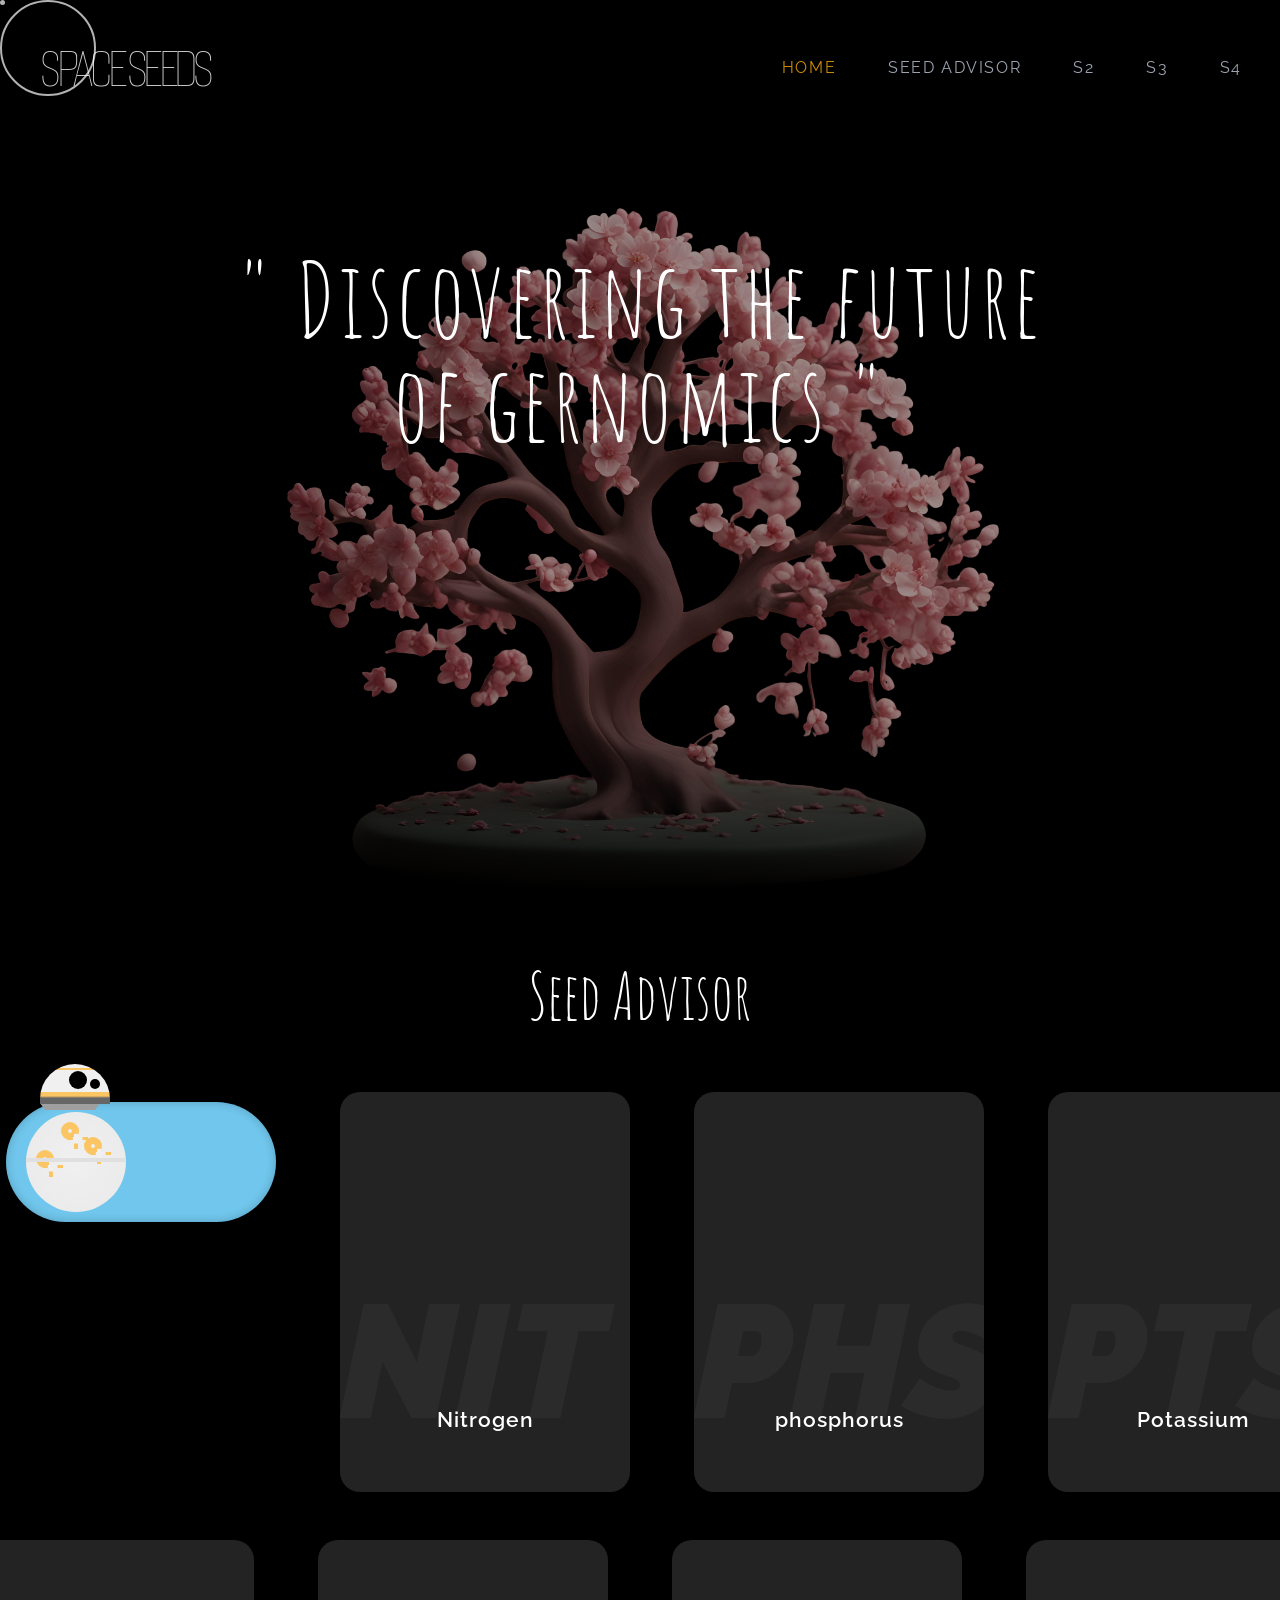
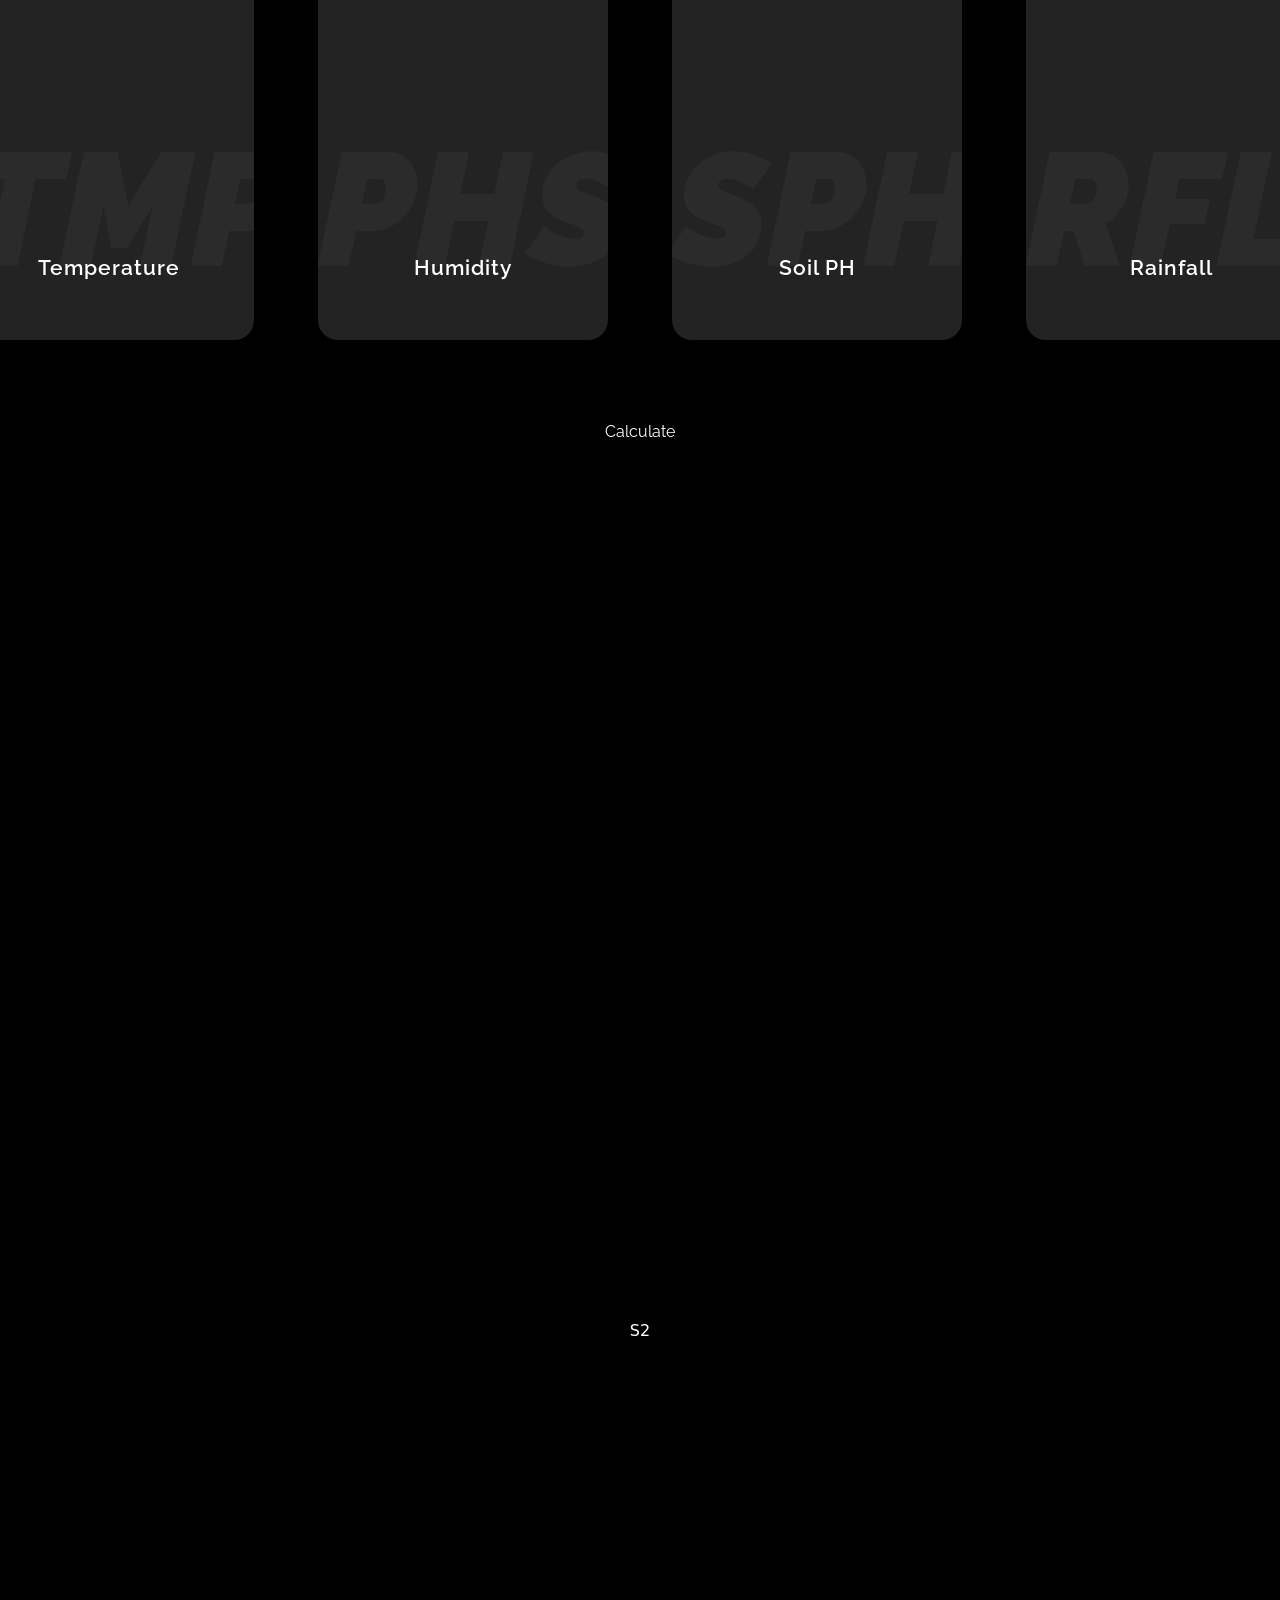
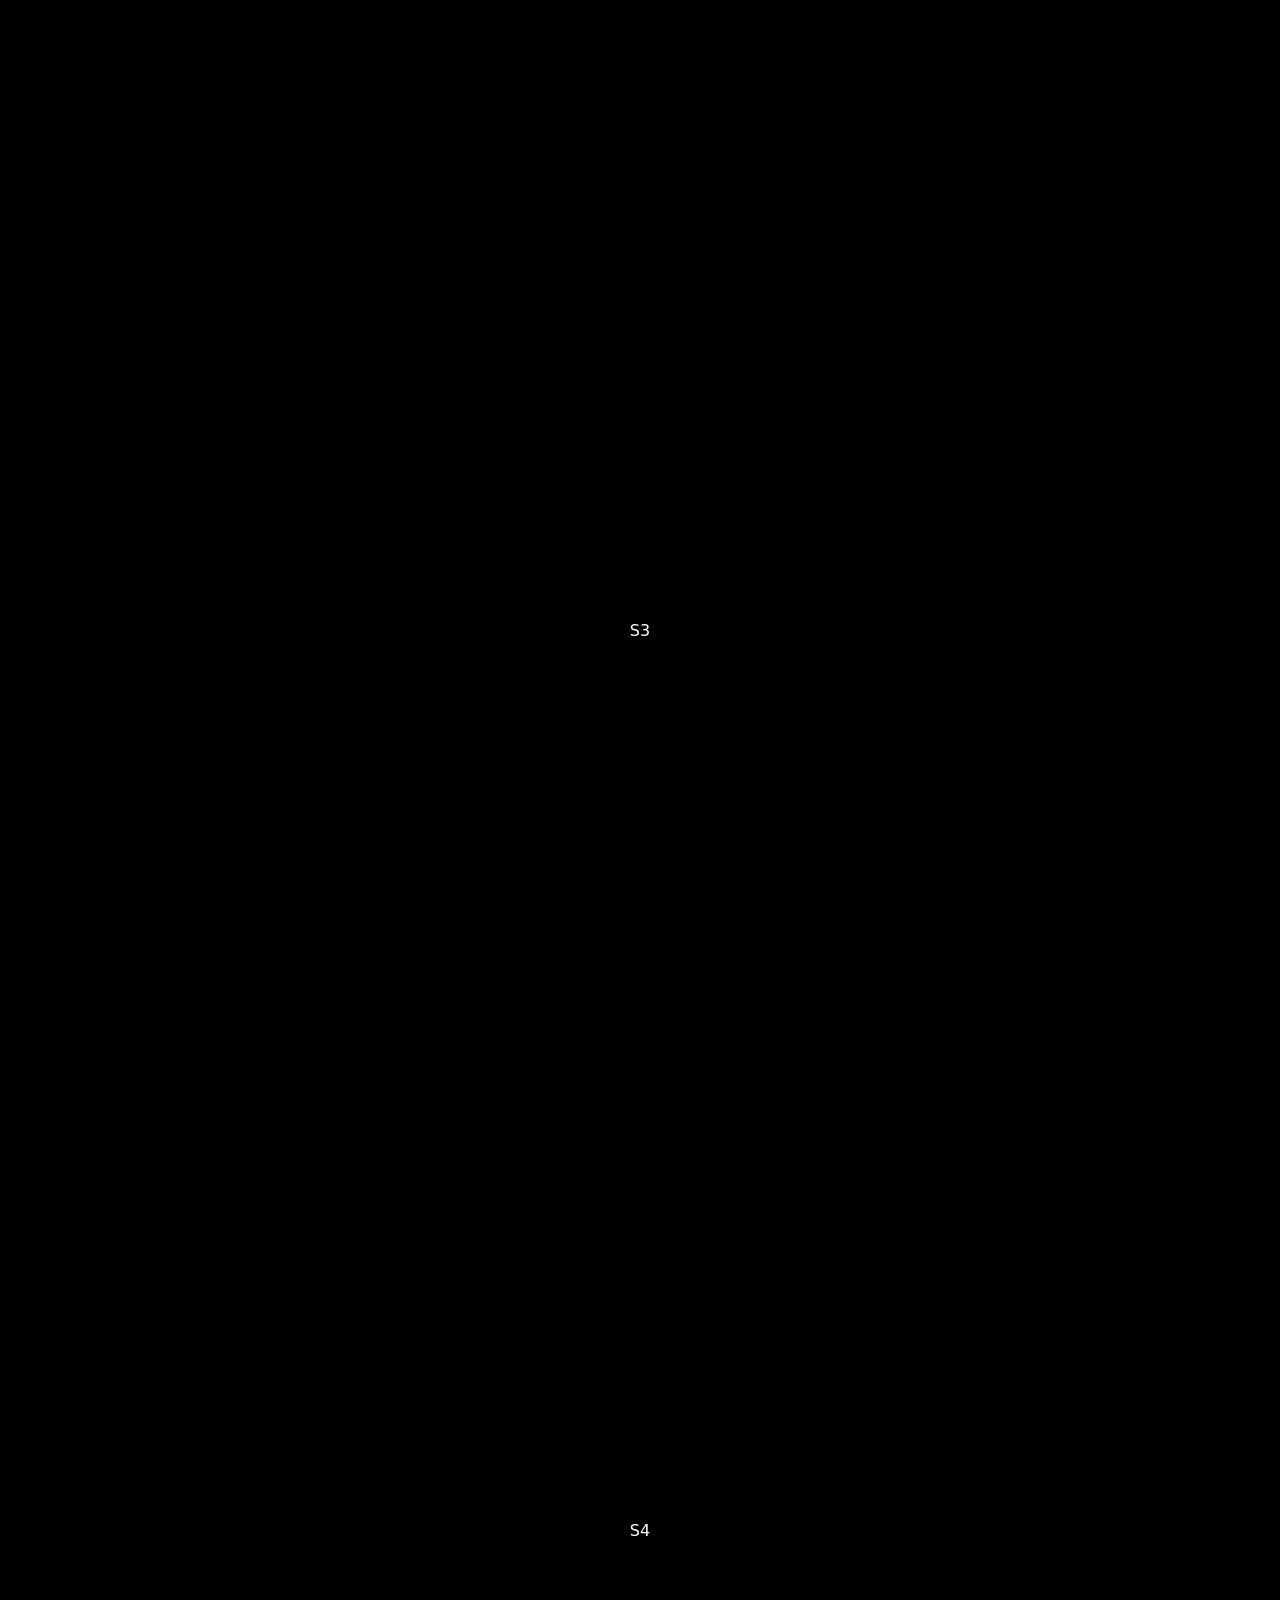
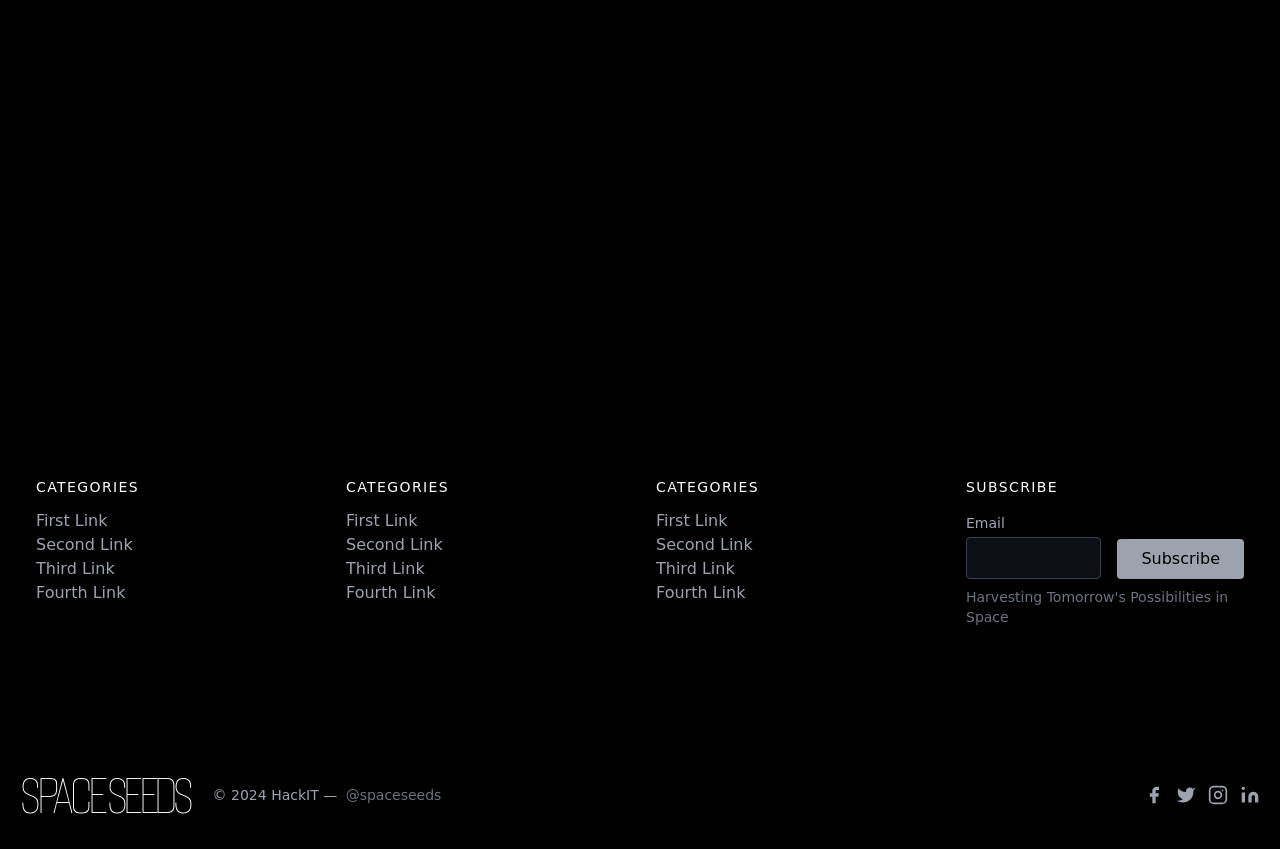
<file: templates/index.html>
<!DOCTYPE html>
<html lang="en" class="scroll-smooth">

<head>
    <meta charset="UTF-8">
    <meta name="viewport" content="width=device-width, initial-scale=1.0">
    <title>Space Seeds</title>
    <script defer src="/static/script.js"></script>

    <link rel="stylesheet" href="/static/css/font.css">
    <link rel="stylesheet" href="/static/css/index.css">
    <link rel="stylesheet" href="/static/css/output.css">
    <link rel="preconnect" href="https://fonts.googleapis.com">
    <link rel="preconnect" href="https://fonts.gstatic.com" crossorigin>
    <link
        href="https://fonts.googleapis.com/css2?family=Alegreya:ital,wght@0,400..900;1,400..900&family=Alumni+Sans+Pinstripe:ital@0;1&family=Amatic+SC:wght@400;700&family=Lovers+Quarrel&family=Montserrat:ital,wght@0,100..900;1,100..900&family=Poppins:ital,wght@0,100;0,200;0,300;0,400;0,500;0,600;0,700;0,800;0,900;1,100;1,200;1,300;1,400;1,500;1,600;1,700;1,800;1,900&family=Raleway:ital,wght@0,100..900;1,100..900&family=Ubuntu:ital,wght@0,300;0,400;0,500;0,700;1,300;1,400;1,500;1,700&display=swap"
        rel="stylesheet">
</head>

<body>
    <div id="cursor1"
        class="w-[5px] h-[5px] absolute bg-white opacity-70 rounded-full duration-200 ease-out pointer-events-none z-[1000000000]">
    </div>
    <div id="cursor2"
        class="w-[6rem] h-[6rem] absolute bg-transparent border-2 border-solid border-white opacity-70 rounded-full duration-[0.6s] ease-out pointer-events-none z-[1000000000] animate-cursorAnimation">
    </div>

    <header
        class="w-[100vw] h-[15vh] flex justify-between box-border fixed top-0 bg-black text-white px-0 lg:px-5 z-50">
        <div class="w-[20%] lg:w-[60%] h-full text-center flex items-start lg:items-center justify-start">
            <a class="cursor-pointer alumni-sans-pinstripe-regular text-6xl lg:text-6xl uppercase tracking-[-0.09em] opacity-80 ml-5"
                href="index.html">Space Seeds</a>
        </div>
        <div
            class="w-[70vw] lg:w-[40%] h-[100vh] lg:h-[100%] flex flex-col justify-start lg:justify-around items-end lg:items-center raleway uppercase tracking-widest text-base lg:mx-0 transition-colors duration-500">
            <div class="py-6 flex lg:hidden mr-5 z-50">
                <label class="burger" for="mobileMenu">
                    <input type="checkbox" id="mobileMenu">
                    <span class="transition-colors duration-500 ease-in"></span>
                    <span class="transition-colors duration-500 ease-in"></span>
                    <span class="transition-colors duration-500 ease-in"></span>
                </label>
            </div>

            <div id="menu"
                class="w-[70vw] lg:w-[40%] h-[100vh] lg:h-full pt-28 px-6 lg:p-0 absolute bg-white lg:bg-black text-black lg:text-gray-400 flex flex-col lg:flex-row justify-start lg:justify-around items-end lg:items-center raleway uppercase tracking-widest text-base mr-[-30rem] lg:mr-0 transition-[margin] ease-linear duration-500">
                <a class="nav_link active" href="#home">Home</a>
                <a class="nav_link" href="#s1">Seed Advisor</a>
                <a class="nav_link" href="#s2">S2</a>
                <a class="nav_link" href="#s3">S3</a>
                <a class="nav_link" href="#s4">S4</a>
            </div>
        </div>
    </header>

    <main class="w-full h-full bg-black text-white">
        <section id="home" class="section relative w-full h-[100vh] flex justify-center items-center">
            <div class="h-full w-full flex justify-center items-end overflow-hidden bg-black maskimage">
                <img class="w-auto h-[80%] scale-105 opacity-60" src="/static/images/bg.png">
            </div>

            <div
                class="absolute w-full h-auto flex justify-center items-center alumni-sans-pinstripe-regular mt-[-200px]">
                <div class="w-auto h-auto text-[6.5rem] tracking-[0.03em] leading-[1] text-center amatic-sc-regular">
                    " Discovering the future <br> of gernomics "</div>
            </div>
            </div>
        </section>

        <form name="seedAdvisor" action="/predict" method="POST"
            class="w-auto h-auto flex flex-col justify-center items-center">
            <section id="s1" class="raleway section w-full h-auto flex flex-col justify-center items-center mt-12">
                <div class="amatic-sc-regular text-white text-[4rem] mb-12">
                    Seed Advisor
                </div>

                <div class="w-auto h-auto flex space-x-16 mb-12">
                    <!--checkbox -->
                    <input type="checkbox" name="planet" value="True" id="bb8-checkbox">
                    <!--label connected to checkbox -->
                    <label for="bb8-checkbox" class="switch">
                        <div class="bb8">
                            <div class="bb8-head">
                            </div>
                            <div class="bottom-head"></div>
                            <!--end of head -->
                            <div class="bb8-body">
                                <div class="circle1">
                                    <div class="s1"></div>
                                    <div class="s2"></div>
                                </div>
                                <!--end circle1 -->
                                <div class="circle2">
                                    <div class="s1"></div>
                                    <div class="s2"></div>
                                </div>
                                <!--end circle2-->
                                <div class="circle3">
                                    <div class="s1"></div>
                                    <div class="s2"></div>
                                </div>
                                <!--end circle3 -->
                            </div>
                            <!--end bb8 body -->
                        </div>
                        <!--end bb8 wrapper -->
                    </label>

                    <!--
                <label class="bb8-toggle">
                <input name="planet" class="bb8-toggle__checkbox" type="checkbox">
                <div class="bb8-toggle__container">
                  <div class="bb8-toggle__scenery">
                    <div class="bb8-toggle__star"></div>
                    <div class="bb8-toggle__star"></div>
                    <div class="bb8-toggle__star"></div>
                    <div class="bb8-toggle__star"></div>
                    <div class="bb8-toggle__star"></div>
                    <div class="bb8-toggle__star"></div>
                    <div class="bb8-toggle__star"></div>
                    <div class="tatto-1"></div>
                    <div class="tatto-2"></div>
                    <div class="gomrassen"></div>
                    <div class="hermes"></div>
                    <div class="chenini"></div>
                    <div class="bb8-toggle__cloud"></div>
                    <div class="bb8-toggle__cloud"></div>
                    <div class="bb8-toggle__cloud"></div>
                  </div>
                  <div class="bb8">
                    <div class="bb8__head-container">
                      <div class="bb8__antenna"></div>
                      <div class="bb8__antenna"></div>
                      <div class="bb8__head"></div>
                    </div>
                    <div class="bb8__body"></div>
                  </div>
                  <div class="artificial__hidden">
                    <div class="bb8__shadow"></div>
                  </div>
                </div>
              </label>

        -->

                    <div class="product-container product">
                        <div class="card">
                            <div class="content">
                                <div class="title">Nitrogen</div>
                                <div class="bg-title">NIT</div>
                                <div class="feature">
                                    <input type="text" name="Nitrogen" value="8" placeholder="Nitrogen" size="22">
                                </div>
                                <button class="btn-buy">Confirm</button>
                            </div>
                        </div>
                    </div>

                    <div class="product-container product">
                        <div class="card">
                            <div class="content">
                                <div class="title">phosphorus</div>
                                <div class="bg-title">PHS</div>
                                <div class="feature">
                                    <input name="phosphorus" required="" value="8" type="text" placeholder="phosphorus">
                                </div>
                                <button class="btn-buy">Confirm</button>
                            </div>
                        </div>
                    </div>

                    <div class="product-container product">
                        <div class="card">
                            <div class="content">
                                <div class="title">Potassium</div>
                                <div class="bg-title">PTS</div>
                                <div class="feature">
                                    <input name="Potassium" required="" value="8" type="text" placeholder="phosphorus">
                                </div>
                                <button class="btn-buy">Confirm</button>
                            </div>
                        </div>
                    </div>
                </div>

                <div class="w-auto h-auto flex space-x-16">
                    <div class="product-container product">
                        <div class="card">
                            <div class="content">
                                <div class="title">Temperature</div>
                                <div class="bg-title">TMP</div>
                                <div class="feature">
                                    <input name="Temperature" required="" value="8" type="text" placeholder="Temperature">
                                </div>
                                <button class="btn-buy">Confirm</button>
                            </div>
                        </div>
                    </div>

                    <div class="product-container product">
                        <div class="card">
                            <div class="content">
                                <div class="title">Humidity</div>
                                <div class="bg-title">PHS</div>
                                <div class="feature">
                                    <input name="Humidity" required="" value="8" type="text" placeholder="Humidity">
                                </div>
                                <button class="btn-buy">Confirm</button>
                            </div>
                        </div>
                    </div>

                    <div class="product-container product">
                        <div class="card">
                            <div class="content">
                                <div class="title">Soil PH</div>
                                <div class="bg-title">SPH</div>
                                <div class="feature">
                                    <input name="Soil PH" required="" value="8" type="text" placeholder="Soil PH">
                                </div>
                                <button class="btn-buy">Confirm</button>
                            </div>
                        </div>
                    </div>

                    <div class="product-container product">
                        <div class="card">
                            <div class="content">
                                <div class="title">Rainfall</div>
                                <div class="bg-title">RFL</div>
                                <div class="feature">
                                    <input name="Rainfall" required="" value="8" type="text" placeholder="rainfall">
                                </div>
                                <button class="btn-buy">Confirm</button>
                            </div>
                        </div>
                    </div>
                </div>

                <div class="mt-20 cal-container">
                    <input type="submit" name="submit" value="Calculate"/>
                        
                        <div class="star-1">
                            <svg xmlns="http://www.w3.org/2000/svg" xml:space="preserve" version="1.1"
                                style="shape-rendering:geometricPrecision; text-rendering:geometricPrecision; image-rendering:optimizeQuality; fill-rule:evenodd; clip-rule:evenodd"
                                viewBox="0 0 784.11 815.53" xmlns:xlink="http://www.w3.org/1999/xlink">
                                <defs></defs>
                                <g id="Layer_x0020_1">
                                    <metadata id="CorelCorpID_0Corel-Layer"></metadata>
                                    <path class="fil0"
                                        d="M392.05 0c-20.9,210.08 -184.06,378.41 -392.05,407.78 207.96,29.37 371.12,197.68 392.05,407.74 20.93,-210.06 184.09,-378.37 392.05,-407.74 -207.98,-29.38 -371.16,-197.69 -392.06,-407.78z">
                                    </path>
                                </g>
                            </svg>
                        </div>
                        <div class="star-2">
                            <svg xmlns="http://www.w3.org/2000/svg" xml:space="preserve" version="1.1"
                                style="shape-rendering:geometricPrecision; text-rendering:geometricPrecision; image-rendering:optimizeQuality; fill-rule:evenodd; clip-rule:evenodd"
                                viewBox="0 0 784.11 815.53" xmlns:xlink="http://www.w3.org/1999/xlink">
                                <defs></defs>
                                <g id="Layer_x0020_1">
                                    <metadata id="CorelCorpID_0Corel-Layer"></metadata>
                                    <path class="fil0"
                                        d="M392.05 0c-20.9,210.08 -184.06,378.41 -392.05,407.78 207.96,29.37 371.12,197.68 392.05,407.74 20.93,-210.06 184.09,-378.37 392.05,-407.74 -207.98,-29.38 -371.16,-197.69 -392.06,-407.78z">
                                    </path>
                                </g>
                            </svg>
                        </div>
                        <div class="star-3">
                            <svg xmlns="http://www.w3.org/2000/svg" xml:space="preserve" version="1.1"
                                style="shape-rendering:geometricPrecision; text-rendering:geometricPrecision; image-rendering:optimizeQuality; fill-rule:evenodd; clip-rule:evenodd"
                                viewBox="0 0 784.11 815.53" xmlns:xlink="http://www.w3.org/1999/xlink">
                                <defs></defs>
                                <g id="Layer_x0020_1">
                                    <metadata id="CorelCorpID_0Corel-Layer"></metadata>
                                    <path class="fil0"
                                        d="M392.05 0c-20.9,210.08 -184.06,378.41 -392.05,407.78 207.96,29.37 371.12,197.68 392.05,407.74 20.93,-210.06 184.09,-378.37 392.05,-407.74 -207.98,-29.38 -371.16,-197.69 -392.06,-407.78z">
                                    </path>
                                </g>
                            </svg>
                        </div>
                        <div class="star-4">
                            <svg xmlns="http://www.w3.org/2000/svg" xml:space="preserve" version="1.1"
                                style="shape-rendering:geometricPrecision; text-rendering:geometricPrecision; image-rendering:optimizeQuality; fill-rule:evenodd; clip-rule:evenodd"
                                viewBox="0 0 784.11 815.53" xmlns:xlink="http://www.w3.org/1999/xlink">
                                <defs></defs>
                                <g id="Layer_x0020_1">
                                    <metadata id="CorelCorpID_0Corel-Layer"></metadata>
                                    <path class="fil0"
                                        d="M392.05 0c-20.9,210.08 -184.06,378.41 -392.05,407.78 207.96,29.37 371.12,197.68 392.05,407.74 20.93,-210.06 184.09,-378.37 392.05,-407.74 -207.98,-29.38 -371.16,-197.69 -392.06,-407.78z">
                                    </path>
                                </g>
                            </svg>
                        </div>
                        <div class="star-5">
                            <svg xmlns="http://www.w3.org/2000/svg" xml:space="preserve" version="1.1"
                                style="shape-rendering:geometricPrecision; text-rendering:geometricPrecision; image-rendering:optimizeQuality; fill-rule:evenodd; clip-rule:evenodd"
                                viewBox="0 0 784.11 815.53" xmlns:xlink="http://www.w3.org/1999/xlink">
                                <defs></defs>
                                <g id="Layer_x0020_1">
                                    <metadata id="CorelCorpID_0Corel-Layer"></metadata>
                                    <path class="fil0"
                                        d="M392.05 0c-20.9,210.08 -184.06,378.41 -392.05,407.78 207.96,29.37 371.12,197.68 392.05,407.74 20.93,-210.06 184.09,-378.37 392.05,-407.74 -207.98,-29.38 -371.16,-197.69 -392.06,-407.78z">
                                    </path>
                                </g>
                            </svg>
                        </div>
                        <div class="star-6">
                            <svg xmlns="http://www.w3.org/2000/svg" xml:space="preserve" version="1.1"
                                style="shape-rendering:geometricPrecision; text-rendering:geometricPrecision; image-rendering:optimizeQuality; fill-rule:evenodd; clip-rule:evenodd"
                                viewBox="0 0 784.11 815.53" xmlns:xlink="http://www.w3.org/1999/xlink">
                                <defs></defs>
                                <g id="Layer_x0020_1">
                                    <metadata id="CorelCorpID_0Corel-Layer"></metadata>
                                    <path class="fil0"
                                        d="M392.05 0c-20.9,210.08 -184.06,378.41 -392.05,407.78 207.96,29.37 371.12,197.68 392.05,407.74 20.93,-210.06 184.09,-378.37 392.05,-407.74 -207.98,-29.38 -371.16,-197.69 -392.06,-407.78z">
                                    </path>
                                </g>
                            </svg>
                        </div>
                
                </div>
            </section>
        </form>

        <section id="s2" class="section w-full h-[100vh] flex justify-center items-center">S2</section>

        <section id="s3" class="section w-full h-[100vh] flex justify-center items-center">S3</section>

        <section id="s4" class="section w-full h-[100vh] flex justify-center items-center">S4</section>
    </main>

    <footer id="footer" class="section text-gray-400 bg-black body-font">
        <div class="container px-5 py-24 mx-auto">
            <div class="flex flex-wrap md:text-left text-center order-first">
                <div class="lg:w-1/4 md:w-1/2 w-full px-4">
                    <h2 class="title-font font-medium text-white tracking-widest text-sm mb-3">CATEGORIES</h2>
                    <nav class="list-none mb-10">
                        <li>
                            <a class="text-gray-400 hover:text-white">First Link</a>
                        </li>
                        <li>
                            <a class="text-gray-400 hover:text-white">Second Link</a>
                        </li>
                        <li>
                            <a class="text-gray-400 hover:text-white">Third Link</a>
                        </li>
                        <li>
                            <a class="text-gray-400 hover:text-white">Fourth Link</a>
                        </li>
                    </nav>
                </div>
                <div class="lg:w-1/4 md:w-1/2 w-full px-4">
                    <h2 class="title-font font-medium text-white tracking-widest text-sm mb-3">CATEGORIES</h2>
                    <nav class="list-none mb-10">
                        <li>
                            <a class="text-gray-400 hover:text-white">First Link</a>
                        </li>
                        <li>
                            <a class="text-gray-400 hover:text-white">Second Link</a>
                        </li>
                        <li>
                            <a class="text-gray-400 hover:text-white">Third Link</a>
                        </li>
                        <li>
                            <a class="text-gray-400 hover:text-white">Fourth Link</a>
                        </li>
                    </nav>
                </div>
                <div class="lg:w-1/4 md:w-1/2 w-full px-4">
                    <h2 class="title-font font-medium text-white tracking-widest text-sm mb-3">CATEGORIES</h2>
                    <nav class="list-none mb-10">
                        <li>
                            <a class="text-gray-400 hover:text-white">First Link</a>
                        </li>
                        <li>
                            <a class="text-gray-400 hover:text-white">Second Link</a>
                        </li>
                        <li>
                            <a class="text-gray-400 hover:text-white">Third Link</a>
                        </li>
                        <li>
                            <a class="text-gray-400 hover:text-white">Fourth Link</a>
                        </li>
                    </nav>
                </div>
                <div class="lg:w-1/4 md:w-1/2 w-full px-4">
                    <h2 class="title-font font-medium text-white tracking-widest text-sm mb-3">SUBSCRIBE</h2>
                    <div
                        class="flex xl:flex-nowrap md:flex-nowrap lg:flex-wrap flex-wrap justify-center items-end md:justify-start">
                        <div class="relative w-40 sm:w-auto xl:mr-4 lg:mr-0 sm:mr-4 mr-2">
                            <label for="footer-field" class="leading-7 text-sm text-gray-400">Email</label>
                            <input type="text" id="footer-field" name="footer-field"
                                class="w-full bg-gray-800 rounded border bg-opacity-40 border-gray-700 focus:bg-transparent focus:ring-2 focus:ring-indigo-900 focus:border-white text-base outline-none text-gray-100 py-1 px-3 leading-8 transition-colors duration-200 ease-in-out">
                        </div>
                        <button
                            class="lg:mt-2 xl:mt-0 flex-shrink-0 inline-flex text-black bg-gray-400 border-0 py-2 px-6 focus:outline-none hover:bg-white rounded">Subscribe</button>
                    </div>
                    <p class="text-gray-500 text-sm mt-2 md:text-left text-center">Harvesting Tomorrow's Possibilities
                        in Space
                    </p>
                </div>
            </div>
        </div>
        <div class="bg-black">
            <div class="container px-5 py-6 mx-auto flex items-center sm:flex-row flex-col">
                <div
                    class="w-auto h-full flex title-font font-medium items-center md:justify-start justify-center text-white">
                    <a class="cursor-pointer alumni-sans-pinstripe-regular text-6xl lg:text-6xl uppercase tracking-[-0.09em]"
                        href="index.html">Space Seeds</a>
                </div>
                <p class="text-sm text-gray-400 sm:ml-6 sm:mt-0 mt-4">© 2024 HackIT —
                    <a href="https://twitter.com/knyttneve" class="text-gray-500 ml-1" target="_blank"
                        rel="noopener noreferrer">@spaceseeds</a>
                </p>
                <span class="inline-flex sm:ml-auto sm:mt-0 mt-4 justify-center sm:justify-start">
                    <a class="text-gray-400">
                        <svg fill="currentColor" stroke-linecap="round" stroke-linejoin="round" stroke-width="2"
                            class="w-5 h-5" viewBox="0 0 24 24">
                            <path d="M18 2h-3a5 5 0 00-5 5v3H7v4h3v8h4v-8h3l1-4h-4V7a1 1 0 011-1h3z"></path>
                        </svg>
                    </a>
                    <a class="ml-3 text-gray-400">
                        <svg fill="currentColor" stroke-linecap="round" stroke-linejoin="round" stroke-width="2"
                            class="w-5 h-5" viewBox="0 0 24 24">
                            <path
                                d="M23 3a10.9 10.9 0 01-3.14 1.53 4.48 4.48 0 00-7.86 3v1A10.66 10.66 0 013 4s-4 9 5 13a11.64 11.64 0 01-7 2c9 5 20 0 20-11.5a4.5 4.5 0 00-.08-.83A7.72 7.72 0 0023 3z">
                            </path>
                        </svg>
                    </a>
                    <a class="ml-3 text-gray-400">
                        <svg fill="none" stroke="currentColor" stroke-linecap="round" stroke-linejoin="round"
                            stroke-width="2" class="w-5 h-5" viewBox="0 0 24 24">
                            <rect width="20" height="20" x="2" y="2" rx="5" ry="5"></rect>
                            <path d="M16 11.37A4 4 0 1112.63 8 4 4 0 0116 11.37zm1.5-4.87h.01"></path>
                        </svg>
                    </a>
                    <a class="ml-3 text-gray-400">
                        <svg fill="currentColor" stroke="currentColor" stroke-linecap="round" stroke-linejoin="round"
                            stroke-width="0" class="w-5 h-5" viewBox="0 0 24 24">
                            <path stroke="none"
                                d="M16 8a6 6 0 016 6v7h-4v-7a2 2 0 00-2-2 2 2 0 00-2 2v7h-4v-7a6 6 0 016-6zM2 9h4v12H2z">
                            </path>
                            <circle cx="4" cy="4" r="2" stroke="none"></circle>
                        </svg>
                    </a>
                </span>
            </div>
        </div>
    </footer>
</body>

</html>
</file>
<file: static/css/font.css>
.poppins-light-italic {
  font-family: "Poppins", sans-serif;
  font-weight: 300;
  font-style: italic;
}

.raleway {
  font-family: "Raleway", sans-serif;
  font-weight: 400;
  font-style: normal;
}

.raleway-bold {
  font-family: "Raleway", sans-serif;
  font-weight: 600;
  font-style: normal;
}

.amatic-sc-regular {
  font-family: "Amatic SC", sans-serif;
  font-weight: 400;
  font-style: normal;
}

.amatic-sc-bold {
  font-family: "Amatic SC", sans-serif;
  font-weight: 700;
  font-style: normal;
}

.alumni-sans-pinstripe-regular {
  font-family: "Alumni Sans Pinstripe", sans-serif;
  font-weight: 400;
  font-style: normal;
}

.alumni-sans-pinstripe-regular-italic {
  font-family: "Alumni Sans Pinstripe", sans-serif;
  font-weight: 400;
  font-style: italic;
}
</file>
<file: static/css/index.css>
* {
    transition: 1s all;
  }
  
  input[type=checkbox] {
    display: none;
  }
  
  .switch {
    position: relative;
    padding: 20px;
    margin: 10px;
    display: inline-block;
    width: 270px;
    height: 120px;
    border-radius: 135px;
    background-color: #70c6ec;
    box-sizing: border-box;
    box-shadow: inset 0 0 10px rgba(0, 0, 0, 0.2);
    cursor: pointer;
  }
  
  .bb8-body {
    position: absolute;
    display: block;
    height: 100px;
    width: 100px;
    bottom: 10px;
    border-radius: 100%;
    background: #f0f0f0;
    background: radial-gradient(ellipse at center, #f0f0f0 0%, #ebebeb 72%, #bfbfbf 100%);
  }
  .bb8-body:after {
    content: "";
    position: absolute;
    height: 3.5px;
    width: 100px;
    background: #e0e0e0;
    top: 46px;
    left: 0px;
  }
  
  .circle1,
  .circle2,
  .circle3 {
    width: 18px;
    height: 18px;
    border-radius: 100%;
    border: 7px solid #fac562;
    position: relative;
  }
  
  /********positioning of the circles*******/
  .circle1 {
    left: 35px;
    top: 10px;
  }
  
  .circle2 {
    left: 10px;
    top: 20px;
  }
  
  .circle3 {
    left: 58px;
    top: -11px;
  }
  
  .s1 {
    background: #fac562;
    width: 4px;
    height: 20px;
    position: relative;
    left: 6.2px;
    /*overrides the background and places a gradient bg fromt top to bottom*/
    background: linear-gradient(to bottom, #fac562 0%, #fac562 22%, #f0f0f0 25%, #f0f0f0 70%, #fac562 75%, #fac562 100%);
  }
  
  .s2 {
    background: #fac562;
    width: 20px;
    height: 3px;
    position: relative;
    top: -12px;
    /*overrides the background and places a gradient bg fromt left to right*/
    background: linear-gradient(to right, #fac562 0%, #fac562 22%, #f0f0f0 25%, #f0f0f0 70%, #fac562 75%, #fac562 100%);
  }
  
  /*bb8 head*/
  .bb8-head {
    position: absolute;
    height: 40px;
    width: 70px;
    background: #f0f0f0;
    top: -38px;
    left: 34px;
    z-index: 3;
    border-top-left-radius: 50px;
    border-top-right-radius: 50px;
    background: linear-gradient(to bottom, #f0f0f0 0%, #f0f0f0 10%, #fac562 10%, #fac562 15%, #f0f0f0 16%, #f0f0f0 70%, #fac562 70%, #fac562 80%, #666666 85%, #666666 100%);
  }
  .bb8-head:before {
    position: absolute;
    content: "";
    background: black;
    height: 18px;
    width: 18px;
    border-radius: 50%;
    top: 7px;
    left: 29px;
  }
  .bb8-head:after {
    position: absolute;
    content: "";
    background: black;
    height: 10px;
    width: 10px;
    border-radius: 50%;
    top: 15px;
    left: 50px;
  }
  
  .bottom-head {
    position: absolute;
    border-top: 7px solid #9f9f9f;
    border-left: 5px solid transparent;
    border-right: 5px solid transparent;
    height: 0;
    width: 60px;
    top: 1px;
    left: 34px;
  }
  
  input[type=checkbox]:checked + label .bb8-body {
    margin-left: calc(100% - 150px);
    transform: rotate(360deg);
  }
  
  input[type=checkbox]:checked + label .bb8-head {
    margin-left: calc(100% - 150px);
  }
  
  input[type=checkbox]:checked + label .bottom-head {
    margin-left: calc(100% - 150px);
  }
  
  input[type=checkbox]:checked + label ~ section {
    background-color: #3384a8;
  }



  input[type=text] {
    color: #000;
    z-index: 999;
  }
  

















.nav_link {
    position: relative;
    padding: 0.25rem 0.5rem;
    transition: opacity 0.2s;
    cursor: pointer;
}

.nav_link:hover,
.nav_link:active {
    color: white;
}

.active {
    color: rgb(202 138 4 / var(--tw-text-opacity))
}

.maskimage
{
    mask-image: linear-gradient(white 80%, rgba(0,0,0,0));
}

/* From Uiverse.io by Admin12121 */ 
.product-container {
position: relative;
}

.card {
/* font-family: Lato, sans-serif; */
position: relative;
width: 290px;
height: 400px;
background: #232323;
border-radius: 20px;
overflow: hidden;
}

.card:before {
content: '';
position: absolute;
top: 0;
left: 0;
width: 100%;
height: 100%;
background: var(--product-color);
clip-path: circle(150px at 80% 20%);
transition: .5s ease-in-out;
}

.card:hover:before {
clip-path: circle(300px at 80% -20%);
}

.title {
position: relative;
font-size: 1.3rem;
font-weight: 600;
letter-spacing: 1px;
color: #fff;
margin-top: 12px;
}

.bg-title {
font-size: 10em;
font-weight: 900;
font-style: italic;
color: rgba(255,255,255,.04);
position: absolute;
max-width: 120%;
top: -150%;
transition: .6s;
}

.card:hover .bg-title {
transform: translateY(60%);
}

.photo {
position: absolute;
top: 50%;
transform: translateY(-50%);
z-index: 10;
width: 100%;
height: 220px;
transition: .5s;
}

.card:hover .photo {
top: 0%;
transform: translateY(0%);
}

.photo img {
position: absolute;
width: 220px;
top: 50%;
left: 50%;
transform: translate(-50%, -50%) rotate(-25deg);
transition: .5s;
}

.card:hover .photo img {
width: 260px;
top: 56%;
}

.content {
position: absolute;
bottom: 0;
width: 100%;
height: 100px;
text-align: center;
transition: 1s;
z-index: 5;
}

.card:hover .content {
height: 190px;
}

.feature {
display: flex;
justify-content: center;
align-items: center;
padding: 8px 20px;
transition: .5s;
visibility: hidden;
opacity: 0;
}

.card:hover .feature {
visibility: visible;
opacity: 1;
transition-delay: .5s;
}

.feature div {
color: #fff;
font-weight: 300;
font-size: 14px;
text-transform: uppercase;
letter-spacing: 2px;
margin-right: 10px;
}

.feature span {
min-width: 20px;
padding: 0 4px;
height: 26px;
text-align: center;
line-height: 26px;
font-size: 14px;
display: inline-block;
color: #111;
background: #fff;
margin: 0 5px;
transition: .4s;
border-radius: 4px;
cursor: pointer
}

.feature span:hover {
color: #000;
background: var(--product-color);
}

.btn-buy {
display: inline-block;
padding: 10px 20px;
background: #fff;
border: none;
border-radius: 4px;
margin-top: 10px;
text-decoration: none;
font-weight: 600;
color: #111;
opacity: 0;
transform: translateY(50px);
transition: 0.5s;
cursor: pointer;
outline: none;
}

.card:hover .btn-buy {
opacity: 1;
transform: translateY(0px);
transition: 0.5s;
transition-delay: 0.5s;
}

.card:hover .btn-buy:hover {
background: var(--product-color);
transition-delay: 0;
transition: 0.05s;
}

.product-1 {
--product-color: #EB6CA4;
}

.size span {
cursor: pointer;
z-index: 50;
}

.feature .tt:hover {
background: #038dff;
}

.feature .ttt:hover {
background: #09ff0d;
}
</file>
<file: static/css/output.css>
/*
! tailwindcss v3.4.9 | MIT License | https://tailwindcss.com
*/

/*
1. Prevent padding and border from affecting element width. (https://github.com/mozdevs/cssremedy/issues/4)
2. Allow adding a border to an element by just adding a border-width. (https://github.com/tailwindcss/tailwindcss/pull/116)
*/

*,
::before,
::after {
  box-sizing: border-box;
  /* 1 */
  border-width: 0;
  /* 2 */
  border-style: solid;
  /* 2 */
  border-color: #e5e7eb;
  /* 2 */
}

::before,
::after {
  --tw-content: '';
}

/*
1. Use a consistent sensible line-height in all browsers.
2. Prevent adjustments of font size after orientation changes in iOS.
3. Use a more readable tab size.
4. Use the user's configured `sans` font-family by default.
5. Use the user's configured `sans` font-feature-settings by default.
6. Use the user's configured `sans` font-variation-settings by default.
7. Disable tap highlights on iOS
*/

html,
:host {
  line-height: 1.5;
  /* 1 */
  -webkit-text-size-adjust: 100%;
  /* 2 */
  -moz-tab-size: 4;
  /* 3 */
  -o-tab-size: 4;
     tab-size: 4;
  /* 3 */
  font-family: ui-sans-serif, system-ui, sans-serif, "Apple Color Emoji", "Segoe UI Emoji", "Segoe UI Symbol", "Noto Color Emoji";
  /* 4 */
  font-feature-settings: normal;
  /* 5 */
  font-variation-settings: normal;
  /* 6 */
  -webkit-tap-highlight-color: transparent;
  /* 7 */
}

/*
1. Remove the margin in all browsers.
2. Inherit line-height from `html` so users can set them as a class directly on the `html` element.
*/

body {
  margin: 0;
  /* 1 */
  line-height: inherit;
  /* 2 */
}

/*
1. Add the correct height in Firefox.
2. Correct the inheritance of border color in Firefox. (https://bugzilla.mozilla.org/show_bug.cgi?id=190655)
3. Ensure horizontal rules are visible by default.
*/

hr {
  height: 0;
  /* 1 */
  color: inherit;
  /* 2 */
  border-top-width: 1px;
  /* 3 */
}

/*
Add the correct text decoration in Chrome, Edge, and Safari.
*/

abbr:where([title]) {
  -webkit-text-decoration: underline dotted;
          text-decoration: underline dotted;
}

/*
Remove the default font size and weight for headings.
*/

h1,
h2,
h3,
h4,
h5,
h6 {
  font-size: inherit;
  font-weight: inherit;
}

/*
Reset links to optimize for opt-in styling instead of opt-out.
*/

a {
  color: inherit;
  text-decoration: inherit;
}

/*
Add the correct font weight in Edge and Safari.
*/

b,
strong {
  font-weight: bolder;
}

/*
1. Use the user's configured `mono` font-family by default.
2. Use the user's configured `mono` font-feature-settings by default.
3. Use the user's configured `mono` font-variation-settings by default.
4. Correct the odd `em` font sizing in all browsers.
*/

code,
kbd,
samp,
pre {
  font-family: ui-monospace, SFMono-Regular, Menlo, Monaco, Consolas, "Liberation Mono", "Courier New", monospace;
  /* 1 */
  font-feature-settings: normal;
  /* 2 */
  font-variation-settings: normal;
  /* 3 */
  font-size: 1em;
  /* 4 */
}

/*
Add the correct font size in all browsers.
*/

small {
  font-size: 80%;
}

/*
Prevent `sub` and `sup` elements from affecting the line height in all browsers.
*/

sub,
sup {
  font-size: 75%;
  line-height: 0;
  position: relative;
  vertical-align: baseline;
}

sub {
  bottom: -0.25em;
}

sup {
  top: -0.5em;
}

/*
1. Remove text indentation from table contents in Chrome and Safari. (https://bugs.chromium.org/p/chromium/issues/detail?id=999088, https://bugs.webkit.org/show_bug.cgi?id=201297)
2. Correct table border color inheritance in all Chrome and Safari. (https://bugs.chromium.org/p/chromium/issues/detail?id=935729, https://bugs.webkit.org/show_bug.cgi?id=195016)
3. Remove gaps between table borders by default.
*/

table {
  text-indent: 0;
  /* 1 */
  border-color: inherit;
  /* 2 */
  border-collapse: collapse;
  /* 3 */
}

/*
1. Change the font styles in all browsers.
2. Remove the margin in Firefox and Safari.
3. Remove default padding in all browsers.
*/

button,
input,
optgroup,
select,
textarea {
  font-family: inherit;
  /* 1 */
  font-feature-settings: inherit;
  /* 1 */
  font-variation-settings: inherit;
  /* 1 */
  font-size: 100%;
  /* 1 */
  font-weight: inherit;
  /* 1 */
  line-height: inherit;
  /* 1 */
  letter-spacing: inherit;
  /* 1 */
  color: inherit;
  /* 1 */
  margin: 0;
  /* 2 */
  padding: 0;
  /* 3 */
}

/*
Remove the inheritance of text transform in Edge and Firefox.
*/

button,
select {
  text-transform: none;
}

/*
1. Correct the inability to style clickable types in iOS and Safari.
2. Remove default button styles.
*/

button,
input:where([type='button']),
input:where([type='reset']),
input:where([type='submit']) {
  -webkit-appearance: button;
  /* 1 */
  background-color: transparent;
  /* 2 */
  background-image: none;
  /* 2 */
}

/*
Use the modern Firefox focus style for all focusable elements.
*/

:-moz-focusring {
  outline: auto;
}

/*
Remove the additional `:invalid` styles in Firefox. (https://github.com/mozilla/gecko-dev/blob/2f9eacd9d3d995c937b4251a5557d95d494c9be1/layout/style/res/forms.css#L728-L737)
*/

:-moz-ui-invalid {
  box-shadow: none;
}

/*
Add the correct vertical alignment in Chrome and Firefox.
*/

progress {
  vertical-align: baseline;
}

/*
Correct the cursor style of increment and decrement buttons in Safari.
*/

::-webkit-inner-spin-button,
::-webkit-outer-spin-button {
  height: auto;
}

/*
1. Correct the odd appearance in Chrome and Safari.
2. Correct the outline style in Safari.
*/

[type='search'] {
  -webkit-appearance: textfield;
  /* 1 */
  outline-offset: -2px;
  /* 2 */
}

/*
Remove the inner padding in Chrome and Safari on macOS.
*/

::-webkit-search-decoration {
  -webkit-appearance: none;
}

/*
1. Correct the inability to style clickable types in iOS and Safari.
2. Change font properties to `inherit` in Safari.
*/

::-webkit-file-upload-button {
  -webkit-appearance: button;
  /* 1 */
  font: inherit;
  /* 2 */
}

/*
Add the correct display in Chrome and Safari.
*/

summary {
  display: list-item;
}

/*
Removes the default spacing and border for appropriate elements.
*/

blockquote,
dl,
dd,
h1,
h2,
h3,
h4,
h5,
h6,
hr,
figure,
p,
pre {
  margin: 0;
}

fieldset {
  margin: 0;
  padding: 0;
}

legend {
  padding: 0;
}

ol,
ul,
menu {
  list-style: none;
  margin: 0;
  padding: 0;
}

/*
Reset default styling for dialogs.
*/

dialog {
  padding: 0;
}

/*
Prevent resizing textareas horizontally by default.
*/

textarea {
  resize: vertical;
}

/*
1. Reset the default placeholder opacity in Firefox. (https://github.com/tailwindlabs/tailwindcss/issues/3300)
2. Set the default placeholder color to the user's configured gray 400 color.
*/

input::-moz-placeholder, textarea::-moz-placeholder {
  opacity: 1;
  /* 1 */
  color: #9ca3af;
  /* 2 */
}

input::placeholder,
textarea::placeholder {
  opacity: 1;
  /* 1 */
  color: #9ca3af;
  /* 2 */
}

/*
Set the default cursor for buttons.
*/

button,
[role="button"] {
  cursor: pointer;
}

/*
Make sure disabled buttons don't get the pointer cursor.
*/

:disabled {
  cursor: default;
}

/*
1. Make replaced elements `display: block` by default. (https://github.com/mozdevs/cssremedy/issues/14)
2. Add `vertical-align: middle` to align replaced elements more sensibly by default. (https://github.com/jensimmons/cssremedy/issues/14#issuecomment-634934210)
   This can trigger a poorly considered lint error in some tools but is included by design.
*/

img,
svg,
video,
canvas,
audio,
iframe,
embed,
object {
  display: block;
  /* 1 */
  vertical-align: middle;
  /* 2 */
}

/*
Constrain images and videos to the parent width and preserve their intrinsic aspect ratio. (https://github.com/mozdevs/cssremedy/issues/14)
*/

img,
video {
  max-width: 100%;
  height: auto;
}

/* Make elements with the HTML hidden attribute stay hidden by default */

[hidden] {
  display: none;
}

*, ::before, ::after {
  --tw-border-spacing-x: 0;
  --tw-border-spacing-y: 0;
  --tw-translate-x: 0;
  --tw-translate-y: 0;
  --tw-rotate: 0;
  --tw-skew-x: 0;
  --tw-skew-y: 0;
  --tw-scale-x: 1;
  --tw-scale-y: 1;
  --tw-pan-x:  ;
  --tw-pan-y:  ;
  --tw-pinch-zoom:  ;
  --tw-scroll-snap-strictness: proximity;
  --tw-gradient-from-position:  ;
  --tw-gradient-via-position:  ;
  --tw-gradient-to-position:  ;
  --tw-ordinal:  ;
  --tw-slashed-zero:  ;
  --tw-numeric-figure:  ;
  --tw-numeric-spacing:  ;
  --tw-numeric-fraction:  ;
  --tw-ring-inset:  ;
  --tw-ring-offset-width: 0px;
  --tw-ring-offset-color: #fff;
  --tw-ring-color: rgb(59 130 246 / 0.5);
  --tw-ring-offset-shadow: 0 0 #0000;
  --tw-ring-shadow: 0 0 #0000;
  --tw-shadow: 0 0 #0000;
  --tw-shadow-colored: 0 0 #0000;
  --tw-blur:  ;
  --tw-brightness:  ;
  --tw-contrast:  ;
  --tw-grayscale:  ;
  --tw-hue-rotate:  ;
  --tw-invert:  ;
  --tw-saturate:  ;
  --tw-sepia:  ;
  --tw-drop-shadow:  ;
  --tw-backdrop-blur:  ;
  --tw-backdrop-brightness:  ;
  --tw-backdrop-contrast:  ;
  --tw-backdrop-grayscale:  ;
  --tw-backdrop-hue-rotate:  ;
  --tw-backdrop-invert:  ;
  --tw-backdrop-opacity:  ;
  --tw-backdrop-saturate:  ;
  --tw-backdrop-sepia:  ;
  --tw-contain-size:  ;
  --tw-contain-layout:  ;
  --tw-contain-paint:  ;
  --tw-contain-style:  ;
}

::backdrop {
  --tw-border-spacing-x: 0;
  --tw-border-spacing-y: 0;
  --tw-translate-x: 0;
  --tw-translate-y: 0;
  --tw-rotate: 0;
  --tw-skew-x: 0;
  --tw-skew-y: 0;
  --tw-scale-x: 1;
  --tw-scale-y: 1;
  --tw-pan-x:  ;
  --tw-pan-y:  ;
  --tw-pinch-zoom:  ;
  --tw-scroll-snap-strictness: proximity;
  --tw-gradient-from-position:  ;
  --tw-gradient-via-position:  ;
  --tw-gradient-to-position:  ;
  --tw-ordinal:  ;
  --tw-slashed-zero:  ;
  --tw-numeric-figure:  ;
  --tw-numeric-spacing:  ;
  --tw-numeric-fraction:  ;
  --tw-ring-inset:  ;
  --tw-ring-offset-width: 0px;
  --tw-ring-offset-color: #fff;
  --tw-ring-color: rgb(59 130 246 / 0.5);
  --tw-ring-offset-shadow: 0 0 #0000;
  --tw-ring-shadow: 0 0 #0000;
  --tw-shadow: 0 0 #0000;
  --tw-shadow-colored: 0 0 #0000;
  --tw-blur:  ;
  --tw-brightness:  ;
  --tw-contrast:  ;
  --tw-grayscale:  ;
  --tw-hue-rotate:  ;
  --tw-invert:  ;
  --tw-saturate:  ;
  --tw-sepia:  ;
  --tw-drop-shadow:  ;
  --tw-backdrop-blur:  ;
  --tw-backdrop-brightness:  ;
  --tw-backdrop-contrast:  ;
  --tw-backdrop-grayscale:  ;
  --tw-backdrop-hue-rotate:  ;
  --tw-backdrop-invert:  ;
  --tw-backdrop-opacity:  ;
  --tw-backdrop-saturate:  ;
  --tw-backdrop-sepia:  ;
  --tw-contain-size:  ;
  --tw-contain-layout:  ;
  --tw-contain-paint:  ;
  --tw-contain-style:  ;
}

.container {
  width: 100%;
}

@media (min-width: 640px) {
  .container {
    max-width: 640px;
  }
}

@media (min-width: 768px) {
  .container {
    max-width: 768px;
  }
}

@media (min-width: 1024px) {
  .container {
    max-width: 1024px;
  }
}

@media (min-width: 1280px) {
  .container {
    max-width: 1280px;
  }
}

@media (min-width: 1536px) {
  .container {
    max-width: 1536px;
  }
}

.pointer-events-none {
  pointer-events: none;
}

.static {
  position: static;
}

.fixed {
  position: fixed;
}

.absolute {
  position: absolute;
}

.relative {
  position: relative;
}

.top-0 {
  top: 0px;
}

.z-50 {
  z-index: 50;
}

.z-\[1000000000\] {
  z-index: 1000000000;
}

.order-first {
  order: -9999;
}

.mx-auto {
  margin-left: auto;
  margin-right: auto;
}

.mb-10 {
  margin-bottom: 2.5rem;
}

.mb-12 {
  margin-bottom: 3rem;
}

.mb-3 {
  margin-bottom: 0.75rem;
}

.ml-1 {
  margin-left: 0.25rem;
}

.ml-3 {
  margin-left: 0.75rem;
}

.ml-5 {
  margin-left: 1.25rem;
}

.mr-2 {
  margin-right: 0.5rem;
}

.mr-5 {
  margin-right: 1.25rem;
}

.mr-\[-30rem\] {
  margin-right: -30rem;
}

.mt-12 {
  margin-top: 3rem;
}

.mt-2 {
  margin-top: 0.5rem;
}

.mt-20 {
  margin-top: 5rem;
}

.mt-4 {
  margin-top: 1rem;
}

.mt-\[-200px\] {
  margin-top: -200px;
}

.box-border {
  box-sizing: border-box;
}

.flex {
  display: flex;
}

.inline-flex {
  display: inline-flex;
}

.h-5 {
  height: 1.25rem;
}

.h-\[100vh\] {
  height: 100vh;
}

.h-\[15vh\] {
  height: 15vh;
}

.h-\[5px\] {
  height: 5px;
}

.h-\[6rem\] {
  height: 6rem;
}

.h-\[80\%\] {
  height: 80%;
}

.h-auto {
  height: auto;
}

.h-full {
  height: 100%;
}

.w-40 {
  width: 10rem;
}

.w-5 {
  width: 1.25rem;
}

.w-\[100vw\] {
  width: 100vw;
}

.w-\[20\%\] {
  width: 20%;
}

.w-\[5px\] {
  width: 5px;
}

.w-\[6rem\] {
  width: 6rem;
}

.w-\[70vw\] {
  width: 70vw;
}

.w-auto {
  width: auto;
}

.w-full {
  width: 100%;
}

.flex-shrink-0 {
  flex-shrink: 0;
}

.scale-105 {
  --tw-scale-x: 1.05;
  --tw-scale-y: 1.05;
  transform: translate(var(--tw-translate-x), var(--tw-translate-y)) rotate(var(--tw-rotate)) skewX(var(--tw-skew-x)) skewY(var(--tw-skew-y)) scaleX(var(--tw-scale-x)) scaleY(var(--tw-scale-y));
}

.cursor-pointer {
  cursor: pointer;
}

.list-none {
  list-style-type: none;
}

.flex-col {
  flex-direction: column;
}

.flex-wrap {
  flex-wrap: wrap;
}

.items-start {
  align-items: flex-start;
}

.items-end {
  align-items: flex-end;
}

.items-center {
  align-items: center;
}

.justify-start {
  justify-content: flex-start;
}

.justify-center {
  justify-content: center;
}

.justify-between {
  justify-content: space-between;
}

.space-x-16 > :not([hidden]) ~ :not([hidden]) {
  --tw-space-x-reverse: 0;
  margin-right: calc(4rem * var(--tw-space-x-reverse));
  margin-left: calc(4rem * calc(1 - var(--tw-space-x-reverse)));
}

.overflow-hidden {
  overflow: hidden;
}

.scroll-smooth {
  scroll-behavior: smooth;
}

.rounded {
  border-radius: 0.25rem;
}

.rounded-full {
  border-radius: 9999px;
}

.border {
  border-width: 1px;
}

.border-0 {
  border-width: 0px;
}

.border-2 {
  border-width: 2px;
}

.border-solid {
  border-style: solid;
}

.border-gray-700 {
  --tw-border-opacity: 1;
  border-color: rgb(55 65 81 / var(--tw-border-opacity));
}

.border-white {
  --tw-border-opacity: 1;
  border-color: rgb(255 255 255 / var(--tw-border-opacity));
}

.bg-black {
  --tw-bg-opacity: 1;
  background-color: rgb(0 0 0 / var(--tw-bg-opacity));
}

.bg-gray-400 {
  --tw-bg-opacity: 1;
  background-color: rgb(156 163 175 / var(--tw-bg-opacity));
}

.bg-gray-800 {
  --tw-bg-opacity: 1;
  background-color: rgb(31 41 55 / var(--tw-bg-opacity));
}

.bg-transparent {
  background-color: transparent;
}

.bg-white {
  --tw-bg-opacity: 1;
  background-color: rgb(255 255 255 / var(--tw-bg-opacity));
}

.bg-opacity-40 {
  --tw-bg-opacity: 0.4;
}

.px-0 {
  padding-left: 0px;
  padding-right: 0px;
}

.px-3 {
  padding-left: 0.75rem;
  padding-right: 0.75rem;
}

.px-4 {
  padding-left: 1rem;
  padding-right: 1rem;
}

.px-5 {
  padding-left: 1.25rem;
  padding-right: 1.25rem;
}

.px-6 {
  padding-left: 1.5rem;
  padding-right: 1.5rem;
}

.py-1 {
  padding-top: 0.25rem;
  padding-bottom: 0.25rem;
}

.py-2 {
  padding-top: 0.5rem;
  padding-bottom: 0.5rem;
}

.py-24 {
  padding-top: 6rem;
  padding-bottom: 6rem;
}

.py-6 {
  padding-top: 1.5rem;
  padding-bottom: 1.5rem;
}

.pt-28 {
  padding-top: 7rem;
}

.text-center {
  text-align: center;
}

.text-6xl {
  font-size: 3.75rem;
  line-height: 1;
}

.text-\[4rem\] {
  font-size: 4rem;
}

.text-\[6\.5rem\] {
  font-size: 6.5rem;
}

.text-base {
  font-size: 1rem;
  line-height: 1.5rem;
}

.text-sm {
  font-size: 0.875rem;
  line-height: 1.25rem;
}

.font-medium {
  font-weight: 500;
}

.uppercase {
  text-transform: uppercase;
}

.leading-7 {
  line-height: 1.75rem;
}

.leading-8 {
  line-height: 2rem;
}

.leading-\[1\] {
  line-height: 1;
}

.tracking-\[-0\.09em\] {
  letter-spacing: -0.09em;
}

.tracking-\[0\.03em\] {
  letter-spacing: 0.03em;
}

.tracking-widest {
  letter-spacing: 0.1em;
}

.text-black {
  --tw-text-opacity: 1;
  color: rgb(0 0 0 / var(--tw-text-opacity));
}

.text-gray-100 {
  --tw-text-opacity: 1;
  color: rgb(243 244 246 / var(--tw-text-opacity));
}

.text-gray-400 {
  --tw-text-opacity: 1;
  color: rgb(156 163 175 / var(--tw-text-opacity));
}

.text-gray-500 {
  --tw-text-opacity: 1;
  color: rgb(107 114 128 / var(--tw-text-opacity));
}

.text-white {
  --tw-text-opacity: 1;
  color: rgb(255 255 255 / var(--tw-text-opacity));
}

.opacity-60 {
  opacity: 0.6;
}

.opacity-70 {
  opacity: 0.7;
}

.opacity-80 {
  opacity: 0.8;
}

.outline-none {
  outline: 2px solid transparent;
  outline-offset: 2px;
}

.transition-\[margin\] {
  transition-property: margin;
  transition-timing-function: cubic-bezier(0.4, 0, 0.2, 1);
  transition-duration: 150ms;
}

.transition-colors {
  transition-property: color, background-color, border-color, text-decoration-color, fill, stroke;
  transition-timing-function: cubic-bezier(0.4, 0, 0.2, 1);
  transition-duration: 150ms;
}

.duration-200 {
  transition-duration: 200ms;
}

.duration-500 {
  transition-duration: 500ms;
}

.duration-\[0\.6s\] {
  transition-duration: 0.6s;
}

.ease-in {
  transition-timing-function: cubic-bezier(0.4, 0, 1, 1);
}

.ease-in-out {
  transition-timing-function: cubic-bezier(0.4, 0, 0.2, 1);
}

.ease-linear {
  transition-timing-function: linear;
}

.ease-out {
  transition-timing-function: cubic-bezier(0, 0, 0.2, 1);
}

.hover\:bg-white:hover {
  --tw-bg-opacity: 1;
  background-color: rgb(255 255 255 / var(--tw-bg-opacity));
}

.hover\:text-white:hover {
  --tw-text-opacity: 1;
  color: rgb(255 255 255 / var(--tw-text-opacity));
}

.focus\:border-white:focus {
  --tw-border-opacity: 1;
  border-color: rgb(255 255 255 / var(--tw-border-opacity));
}

.focus\:bg-transparent:focus {
  background-color: transparent;
}

.focus\:outline-none:focus {
  outline: 2px solid transparent;
  outline-offset: 2px;
}

.focus\:ring-2:focus {
  --tw-ring-offset-shadow: var(--tw-ring-inset) 0 0 0 var(--tw-ring-offset-width) var(--tw-ring-offset-color);
  --tw-ring-shadow: var(--tw-ring-inset) 0 0 0 calc(2px + var(--tw-ring-offset-width)) var(--tw-ring-color);
  box-shadow: var(--tw-ring-offset-shadow), var(--tw-ring-shadow), var(--tw-shadow, 0 0 #0000);
}

.focus\:ring-indigo-900:focus {
  --tw-ring-opacity: 1;
  --tw-ring-color: rgb(49 46 129 / var(--tw-ring-opacity));
}

@media (min-width: 640px) {
  .sm\:ml-6 {
    margin-left: 1.5rem;
  }

  .sm\:ml-auto {
    margin-left: auto;
  }

  .sm\:mr-4 {
    margin-right: 1rem;
  }

  .sm\:mt-0 {
    margin-top: 0px;
  }

  .sm\:w-auto {
    width: auto;
  }

  .sm\:flex-row {
    flex-direction: row;
  }

  .sm\:justify-start {
    justify-content: flex-start;
  }
}

@media (min-width: 768px) {
  .md\:w-1\/2 {
    width: 50%;
  }

  .md\:flex-nowrap {
    flex-wrap: nowrap;
  }

  .md\:justify-start {
    justify-content: flex-start;
  }

  .md\:text-left {
    text-align: left;
  }
}

@media (min-width: 1024px) {
  .lg\:mx-0 {
    margin-left: 0px;
    margin-right: 0px;
  }

  .lg\:mr-0 {
    margin-right: 0px;
  }

  .lg\:mt-2 {
    margin-top: 0.5rem;
  }

  .lg\:hidden {
    display: none;
  }

  .lg\:h-\[100\%\] {
    height: 100%;
  }

  .lg\:h-full {
    height: 100%;
  }

  .lg\:w-1\/4 {
    width: 25%;
  }

  .lg\:w-\[40\%\] {
    width: 40%;
  }

  .lg\:w-\[60\%\] {
    width: 60%;
  }

  .lg\:flex-row {
    flex-direction: row;
  }

  .lg\:flex-wrap {
    flex-wrap: wrap;
  }

  .lg\:items-center {
    align-items: center;
  }

  .lg\:justify-around {
    justify-content: space-around;
  }

  .lg\:bg-black {
    --tw-bg-opacity: 1;
    background-color: rgb(0 0 0 / var(--tw-bg-opacity));
  }

  .lg\:p-0 {
    padding: 0px;
  }

  .lg\:px-5 {
    padding-left: 1.25rem;
    padding-right: 1.25rem;
  }

  .lg\:text-6xl {
    font-size: 3.75rem;
    line-height: 1;
  }

  .lg\:text-gray-400 {
    --tw-text-opacity: 1;
    color: rgb(156 163 175 / var(--tw-text-opacity));
  }
}

@media (min-width: 1280px) {
  .xl\:mr-4 {
    margin-right: 1rem;
  }

  .xl\:mt-0 {
    margin-top: 0px;
  }

  .xl\:flex-nowrap {
    flex-wrap: nowrap;
  }
}
</file>
